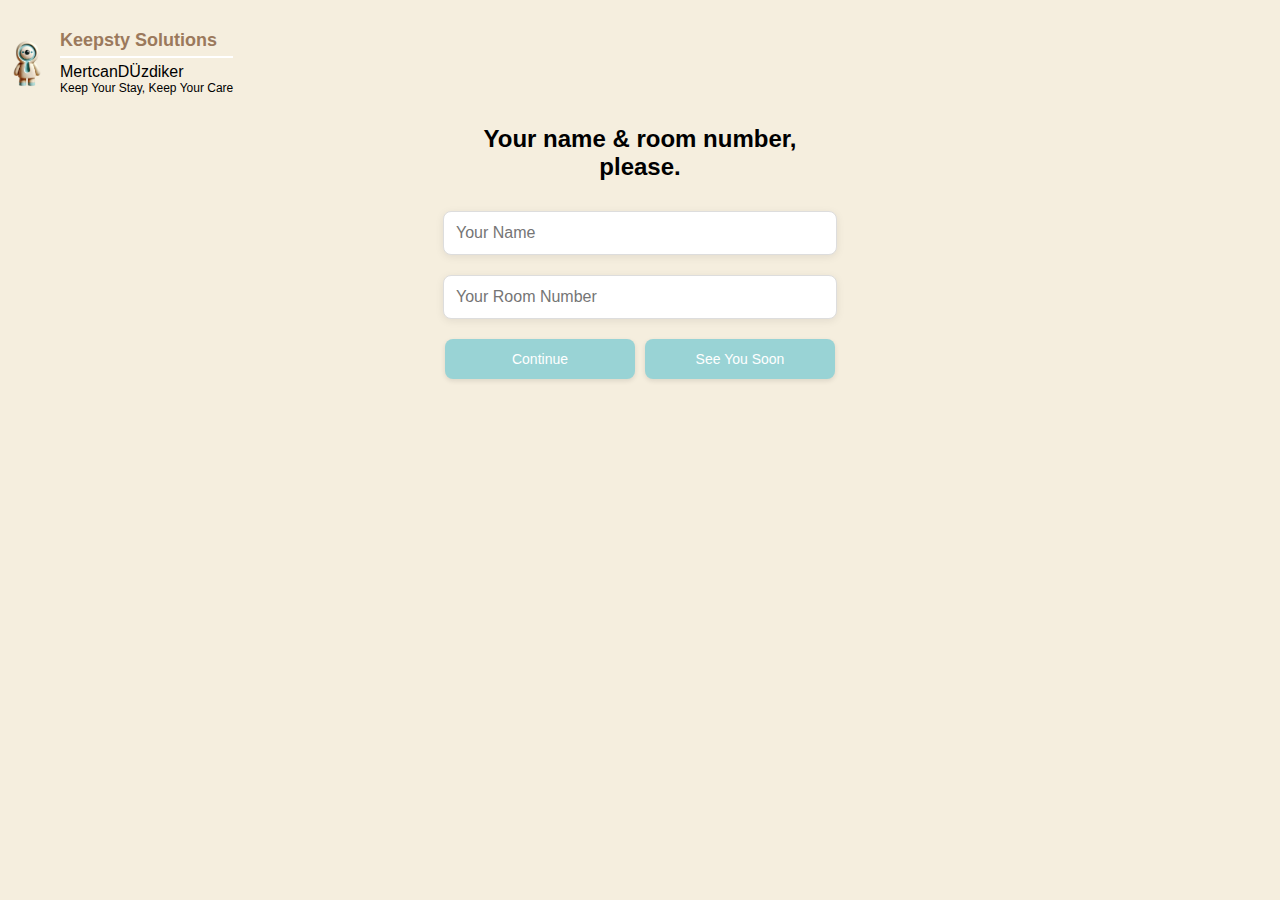
<file: index.html>
<!DOCTYPE html>
<html lang="en">
  <head>
    <meta charset="UTF-8" />
    <!-- Mevcut meta tag'ini güncelle -->
    <meta
      name="viewport"
      content="width=device-width, initial-scale=1.0, maximum-scale=1.0, user-scalable=no, viewport-fit=cover"
    />
    <meta name="apple-mobile-web-app-capable" content="yes" />

    <title>Keepsty Solutions</title>
    <link rel="stylesheet" href="style.css" />
  </head>
  <body>
    <!-- Giriş Formu -->
    <div id="form-screen" class="screen active">
      <header>
        <div class="logo-container">
          <img
            src="assets/icons/keepsty-logo.png"
            alt="Keepsty Logo"
            class="logo"
          />
          <div class="header-text">
            <h1>Keepsty Solutions</h1>
            <div class="underline"></div>MertcanDÜzdiker
            <p>Keep Your Stay, Keep Your Care</p>
          </div>
        </div>
      </header>
      <div class="form-container">
        <h2>Your name & room number, please.</h2>
        <form id="user-form">
          <input
            type="text"
            id="name"
            name="name"
            placeholder="Your Name"
            required
          />
          <input
            type="text"
            id="room"
            name="room"
            placeholder="Your Room Number"
            required
          />
          <div class="button-group">
            <button type="submit" id="continue">Continue</button>
            <button type="button" id="exit">See You Soon</button>
          </div>
        </form>
      </div>
    </div>

    <!-- Dil Seçimi Ekranı -->
    <div id="language-screen" class="screen hidden">
      <header>
        <div class="logo-container">
          <img
            src="assets/icons/keepsty-logo.png"
            alt="Keepsty Logo"
            class="logo"
          />
          <div class="header-text">
            <h1>Keepsty Solutions</h1>
            <div class="underline"></div>
            <p>Keep Your Stay, Keep Your Care</p>
          </div>
        </div>
      </header>
      <div class="language-container">
        <h2>Select Your Language</h2>
        <button class="lang-btn" data-lang="en">English</button>
        <button class="lang-btn" data-lang="tr">Türkçe</button>
        <button class="lang-btn" data-lang="fr">Français</button>
        <button class="lang-btn" data-lang="ar">العربية</button>
      </div>
    </div>

    <!-- Kart Konteyneri Ekranı -->
    <div id="card-screen" class="screen hidden">
      <header>
        <div class="logo-container">
          <img
            src="assets/icons/keepsty-logo.png"
            alt="Keepsty Logo"
            class="logo"
          />
          <div class="header-text">
            <h1>Keepsty Solutions</h1>
            <div class="underline"></div>
            <p>Keep Your Stay, Keep Your Care</p>
          </div>
        </div>
      </header>
      <div class="container">
        <div class="card" data-app="concierge">
          <div class="door">
            <img src="assets/icons/concierge.png" alt="Concierge" />
          </div>
          <h3>Concierge</h3>
        </div>
        <div class="card" data-app="roomservice">
          <div class="door">
            <img src="assets/icons/roomservice.png" alt="Room Service" />
          </div>
          <h3>Room Service</h3>
        </div>
        <div class="card" data-app="keepsty">
          <div class="door">
            <img src="assets/icons/complain.png" alt="Ask Keepsty" />
          </div>
          <h3>Ask Keepsty</h3>
        </div>
        <div class="card" data-app="housekeeping">
          <div class="door">
            <img src="assets/icons/housekeeping.png" alt="Housekeeping" />
          </div>
          <h3>Housekeeping</h3>
        </div>
        <div class="card" data-app="bellboy">
          <div class="door">
            <img src="assets/icons/bellboy.png" alt="Bellboy" />
          </div>
          <h3>Bellboy</h3>
        </div>
        <div class="card" data-app="technic">
          <div class="door">
            <img src="assets/icons/technic.png" alt="Technic" />
          </div>
          <h3>Technic</h3>
        </div>
        <div class="card" data-app="laundry">
          <div class="door">
            <img src="assets/icons/laundry.png" alt="Laundry" />
          </div>
          <h3>Laundry</h3>
        </div>
        <div class="card" data-app="complain">
          <div class="door">
            <img src="assets/icons/complain.png" alt="Complain" />
          </div>
          <h3>Complain</h3>
        </div>
      </div>
    </div>

    <!-- Scriptler -->
    <script>
      document.addEventListener("DOMContentLoaded", function () {
        // Eğer URL'de hash "#card-screen" varsa, card-screen'i göster.
        if (window.location.hash === "#card-screen") {
          var screens = document.querySelectorAll(".screen");
          screens.forEach(function (screen) {
            screen.classList.add("hidden");
            screen.classList.remove("active");
          });
          var cardScreen = document.querySelector("#card-screen");
          if (cardScreen) {
            cardScreen.classList.remove("hidden");
            cardScreen.classList.add("active");
          }
        }

        // Dil seçimi için butonlara tıklama dinleyicileri ekle.
        var langButtons = document.querySelectorAll(".lang-btn");
        langButtons.forEach(function (btn) {
          btn.addEventListener("click", function () {
            var selectedLang = btn.getAttribute("data-lang");
            // data-lang değerlerini script.js'de kullanılan tam dil isimlerine eşleyin.
            var langMapping = {
              en: "english",
              tr: "turkish",
              fr: "french",
              ar: "arabic",
            };
            var langValue = langMapping[selectedLang] || "english";
            // Seçilen dili localStorage'a kaydet.
            localStorage.setItem("currentLanguage", langValue);

            // Dil ekranından kart ekranına geçiş yap.
            document.getElementById("language-screen").classList.add("hidden");
            document.getElementById("card-screen").classList.remove("hidden");
            document.getElementById("card-screen").classList.add("active");
          });
        });
        document.querySelectorAll("input").forEach(function (input) {
          input.addEventListener("focus", function (event) {
            event.preventDefault();
            window.scrollTo(0, 0);
            document.body.scrollTop = 0;
            document.documentElement.scrollTop = 0;
          });
        });

        window.addEventListener("scroll", function () {
          window.scrollTo(0, 0);
        });
      });
    </script>

    <!-- script.js dosyasını dahil ediyoruz -->
    <script src="script.js"></script>
  </body>
</html>
</file>
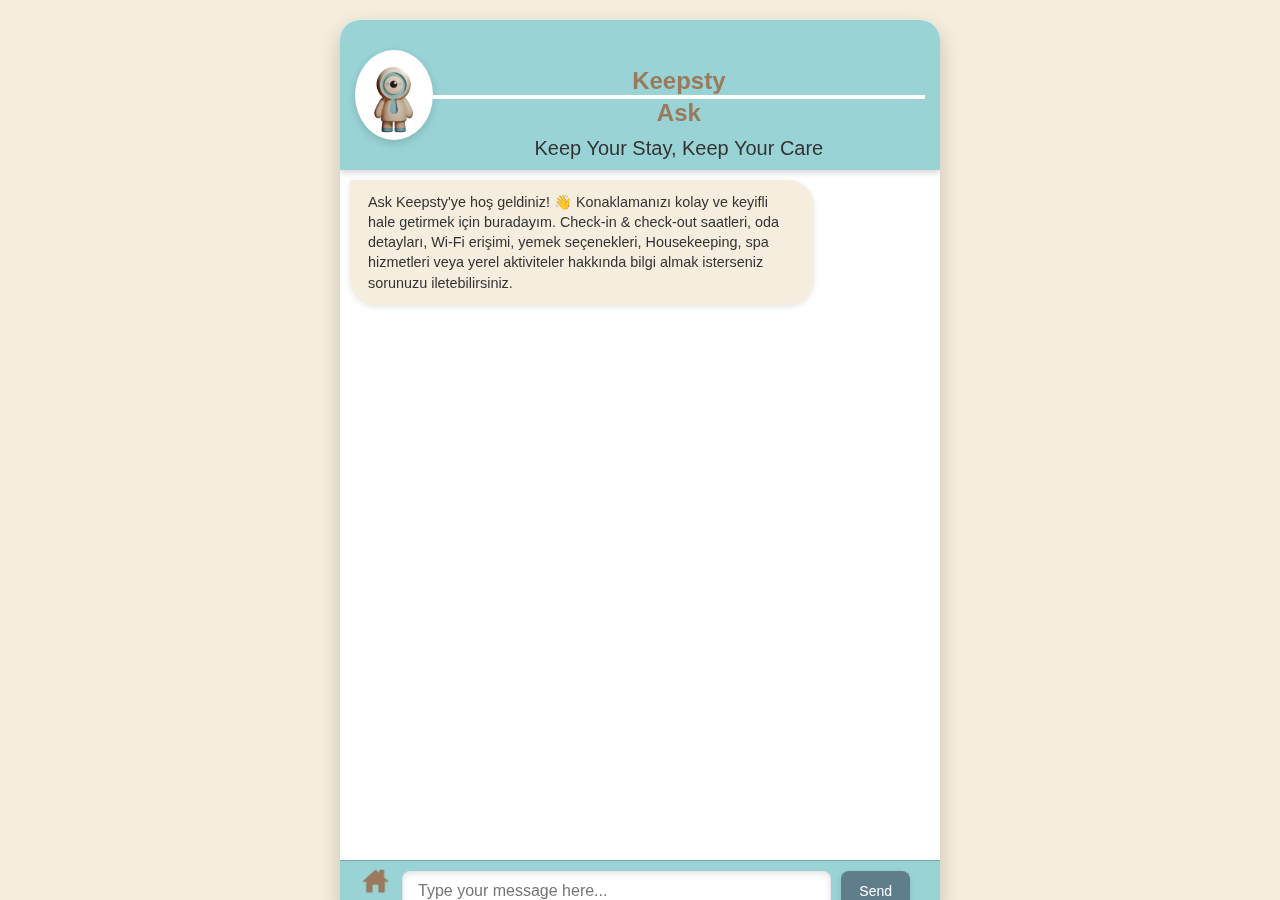
<file: apps/keepsty/index.html>
<!DOCTYPE html>
<html lang="en">
<head>
  <meta charset="UTF-8">
  <meta name="viewport" content="width=device-width, initial-scale=1.0">
  <title> Ask Keepsty </title>
  <link rel="stylesheet" href="style.css">
</head>
<body>
  <!-- Dil Seçimi -->
  <div id="language-selection">

  </div>
  

  <!-- Chatbot Alanı -->
  <div id="chatbot" style="display:none;">
      <!--üst baslıkkkk-->
      <div class="header-container">
        <div class="circle">
          <img src="assets/icons/keepsty-character.png" alt="Keepsty Character">
        </div>
        <div class="text-and-line">
          <h1 class="title">Keepsty</h1>
          <div class="horizontal-line"></div>
          <h2 class="subtitle">Ask</h2>
          <p class="tagline">Keep Your Stay, Keep Your Care</p>
        </div>
      </div>
    
    
    
      <!-- yazıyor-->
      <div id="typing-indicator" style="display: none;">
        <span class="dot"></span>
        <span class="dot"></span>
        <span class="dot"></span>
      </div>
    

      

      <!-- Sohbet Kutusu -->
      <div id="chat-box">
      </div>

    <!-- Kullanıcı Seçenekleri -->
    <div id="chat-options"></div>
    
    <div id="footer-container">
      <div class="action-item" id="home-action" onclick="navigateToHome()">
        <img src="assets/icons/action1.png" alt="Home">
        <p>Home</p>
    </div>
  
  
  <script>
    function navigateToHome() {
        // Kullanıcıyı public/index.html dosyasındaki #card-screen bölümüne yönlendir
        window.location.href = '../../index.html#card-screen';
    }
  </script>
  
      <div id="message-input-container">
        <input type="text" id="message-input" placeholder="Type your message here..." />
        <button id="send-button">Send</button>
      </div>
      <div id="keepsty-container">

        <span id="keepsty-text"></span>
      </div>
      
    </div>
    

  <script src="script.js" defer></script>
</body>
</html>

<div id="time-popup" style="display: none;">
  <div class="popup-content">
    <h3>What time would you like to get a service?</h3>
    <div id="time-options"></div>
    <!-- Bu alanı ekleyin; CSS'inizi bozmadan istediğiniz stilde düzenleyin -->
    <div id="selected-time-display" class="time-display"></div>
    <div class="popup-buttons">
      <button id="confirm-time" class="keepsty-button">Confirm</button>
      <button id="cancel-time" class="keepsty-button cancel">Cancel</button>
    </div>
  </div>
</div>
</file>
<file: style.css>
/* Genel Sayfa Stilleri */
html, body {
  position: fixed;
  top: 0;
  left: 0;
  width: 100%;
  height: 100vh;
  margin: 0;
  padding: 0;
  font-family: "Montserrat", sans-serif;
  background-color: #f5eede;
  overflow: hidden;
  touch-action: none;
  display: flex;
  flex-direction: column;
  align-items: center;
  justify-content: flex-start;
  padding: env(safe-area-inset-top) env(safe-area-inset-right)
    env(safe-area-inset-bottom) env(safe-area-inset-left);
}

/* Başlık ve Logo */
header {
  width: 100%;
  display: flex;
  justify-content: flex-start;
  align-items: center;
  padding: 20px;
  margin-top: 10px;
  margin-bottom: 30px;
  background-color: transparent;
  z-index: 10;
}

.logo-container {
  display: flex;
  align-items: center;
  gap: 10px;
}

header .logo {
  width: 50px;
  height: 50px;
}

.header-text h1 {
  font-size: 18px;
  font-weight: bold;
  color: #9b795c;
  margin: 0;
}

.header-text .underline {
  width: 100%;
  height: 2px;
  background-color: #ffffff;
  margin: 5px 0;
}

.header-text p {
  font-size: 12px;
  color: #000000;
  margin: 0;
}

/* Konteyner */
.container {
  display: flex;
  flex-wrap: wrap;
  justify-content: center;
  gap: 20px;
  margin: -50px auto 0;
  max-width: 1200px;
  transition: all 0.3s ease;
}

/* Kartlar */
.card {
  width: 120px;
  height: 220px;
  background-color: #ffffff;
  border: 2px solid #d6e9f5;
  border-radius: 120px 120px 0 0;
  text-align: center;
  position: relative;
  overflow: hidden;
  cursor: pointer;
  transition: transform 0.3s ease, box-shadow 0.3s ease;
}

.card:hover {
  transform: translateY(-5px);
  box-shadow: 0 10px 20px rgba(0, 0, 0, 0.2);
}

/* Kapı Şekli */
.card .door {
  width: 100px;
  height: 160px;
  margin: 20px auto;
  background-color: #99d3d5;
  border-radius: 120px 120px 0 0;
  position: relative;
  overflow: hidden;
  display: flex;
  justify-content: center;
  align-items: center;
  transition: all 0.3s ease;
}

.card .door img {
  width: 130%;
  height: auto;
  margin: 10px;
  transition: transform 0.3s ease;
}

/* Başlık */
.card h3 {
  margin: -8px 0 0;
  font-size: 16px;
  color: #9b795c;
  font-weight: bold;
  transition: color 0.3s ease;
}

/* Kapı Tıklama Efekti */
.card.clicked .door {
  animation: doorZoomIn 0.5s forwards ease-in-out;
}

/* Kapı Zoom Efekti */
@keyframes doorZoomIn {
  0% {
    transform: scale(1);
  }
  100% {
    transform: scale(10);
    opacity: 0;
  }
}

/* Ekran Ayarları */
.screen {
  display: none;
  flex-direction: column;
  align-items: center;
  width: 100%;
  height: 100%;
}

.screen.active {
  display: flex;
}

.hidden {
  display: none;
}

/* Form Konteyneri */
.form-container {
  text-align: center;
  width: 90%;
  max-width: 400px;
  background-color: transparent;
  padding: 20px;
  margin-top: -60px;
  transition: transform 0.3s ease;
}

@media (max-height: 500px) {
  .form-container {
    transform: translateY(-20%);
  }
}

/* Form Elemanları */
input {
  width: 92%;
  padding: 12px;
  margin: 10px 0;
  border: 1px solid #ddd;
  border-radius: 8px;
  font-size: 16px !important;
  background-color: #fff;
  box-shadow: 0 2px 8px rgba(0, 0, 0, 0.08);
  -webkit-appearance: none;
  appearance: none;
  transition: border-color 0.3s ease, box-shadow 0.3s ease;
}

input:focus {
  outline: none;
  border-color: #99d3d5;
  box-shadow: 0 2px 12px rgba(153, 211, 213, 0.2);
}

.button-group {
  display: flex;
  justify-content: space-between;
  margin-top: 5px;
}

button {
  background-color: #99d3d5;
  color: #fff;
  border: none;
  border-radius: 8px;
  padding: 12px 18px;
  font-size: 14px;
  cursor: pointer;
  flex: 1;
  margin: 5px;
  transition: background-color 0.3s ease, transform 0.2s ease;
  box-shadow: 0 2px 5px rgba(0, 0, 0, 0.1);
}

button:hover {
  background-color: #87c1c3;
  transform: translateY(-2px);
  box-shadow: 0 4px 8px rgba(0, 0, 0, 0.15);
}

button:active {
  transform: translateY(0);
  box-shadow: 0 2px 3px rgba(0, 0, 0, 0.1);
}

#exit {
  background-color: #99d3d5;
}

/* Dil Seçim Ekranı Konteyneri */
.language-container {
  text-align: center;
  margin-top: 30px;
}

/* Butonları Dikey Hizalama */
.language-container button {
  display: flex;
  align-items: center;
  justify-content: flex-start;
  background-color: #fff;
  color: #333;
  padding: 14px 20px;
  font-size: 1rem;
  font-weight: 600;
  border: 1px solid #d8cdbf;
  border-radius: 12px;
  cursor: pointer;
  transition: all 0.3s ease;
  box-shadow: 0 4px 8px rgba(0, 0, 0, 0.1);
  gap: 12px;
  width: 240px;
  text-align: left;
  margin: 12px auto;
}

/* Buton Hover Efekti */
.language-container button:hover {
  background-color: #f0e8d8;
  color: #7a6c5e;
  transform: translateY(-2px);
  box-shadow: 0 6px 12px rgba(0, 0, 0, 0.12);
}

/* Bayrak Görselleri */
.language-container button::before {
  content: "";
  display: inline-block;
  width: 30px;
  height: 20px;
  border-radius: 3px;
  box-shadow: 0 2px 4px rgba(0, 0, 0, 0.1);
  background-size: cover;
  background-position: center;
}

/* Her Dil İçin Bayrak Görselleri */
.language-container button[data-lang="en"]::before {
  background-image: url("assets/flags/en.png");
}

.language-container button[data-lang="tr"]::before {
  background-image: url("assets/flags/tr.png");
}

.language-container button[data-lang="fr"]::before {
  background-image: url("assets/flags/fr.png");
}

.language-container button[data-lang="ar"]::before {
  background-image: url("assets/flags/ar.png");
}

/* Responsive Tasarım */
@media (max-width: 768px) {
  .card {
    width: 120px;
    height: 200px;
  }

  .card .door {
    width: 80px;
    height: 120px;
  }

  .card h3 {
    font-size: 14px;
  }
  
  .container {
    gap: 18px;
  }
}

@media (max-width: 480px) {
  .container {
    gap: 15px;
  }

  .card {
    width: 90px;
    height: 162px;
  }

  .card .door {
    width: 63px;
    height: 90px;
  }

  .card h3 {
    font-size: 12px;
  }
  
  header {
    padding: 15px;
  }
  
  .language-container button {
    width: 220px;
    padding: 12px 16px;
  }
}
</file>
<file: apps/keepsty/style.css>
/* Genel Ayarlar */
:root {
  --primary-color: #99d3d5;
  --secondary-color: #f5eede;
  --text-color: #4a4a4a;
  --text-dark: #333333;
  --text-light: #7a6c5e;
  --accent-color: #9b795c;
  --accent-light: #d8cdbf;
  --white: #ffffff;
  --bot-message-bg: #f5eede;
  --user-message-bg: #d6e9f5;
  --shadow-sm: 0 2px 6px rgba(0, 0, 0, 0.1);
  --shadow-md: 0 4px 8px rgba(0, 0, 0, 0.15);
  --shadow-lg: 0 8px 20px rgba(0, 0, 0, 0.2);
  --border-radius-sm: 8px;
  --border-radius-md: 16px;
  --border-radius-lg: 20px;
  --header-height: 150px;
  --footer-height: 60px;
  --safe-area-inset: env(safe-area-inset-bottom, 0px);
}

* {
  box-sizing: border-box;
  -webkit-tap-highlight-color: transparent;
}

html {
  height: -webkit-fill-available;
  scroll-behavior: smooth;
}

body {
  margin: 0;
  padding: 0;
  font-family: 'Montserrat', sans-serif;
  background-color: var(--secondary-color);
  display: flex;
  flex-direction: column;
  align-items: center;
  justify-content: flex-start;
  min-height: 100vh;
  min-height: -webkit-fill-available;
  width: 100%;
  position: relative;
  overflow-x: hidden;
  -webkit-font-smoothing: antialiased;
  padding-bottom: calc(var(--footer-height) + var(--safe-area-inset));
}

/* Dil seçim ekranı */
#language-selection {
  display: flex;
  justify-content: center;
  align-items: center;
  gap: 20px;
  flex-wrap: wrap;
  padding: 20px;
  width: 100%;
  max-width: 600px;
  margin: 0 auto;
  padding-top: max(20px, env(safe-area-inset-top));
}

#language-selection button {
  display: flex;
  align-items: center;
  justify-content: center;
  background-color: var(--white);
  color: var(--text-dark);
  padding: 12px 18px;
  font-size: 0.9rem;
  font-weight: 600;
  border: 1px solid var(--accent-light);
  border-radius: var(--border-radius-md);
  cursor: pointer;
  transition: all 0.3s ease;
  box-shadow: var(--shadow-sm);
  gap: 10px;
  width: 150px;
}

#language-selection button:hover {
  background-color: #f0e8d8;
  transform: translateY(-2px);
  box-shadow: var(--shadow-md);
}

#language-selection button:active {
  transform: translateY(0);
  box-shadow: var(--shadow-sm);
}

#language-selection button img.flag {
  width: 30px;
  height: 20px;
  object-fit: cover;
  border-radius: 3px;
  box-shadow: 0 2px 4px rgba(0, 0, 0, 0.1);
}

/* Typing Indicator */
.message.typing-message {
  display: flex;
  align-items: center;
  gap: 5px;
  font-style: italic;
  color: var(--text-light);
}

.dots {
  display: flex;
  gap: 5px;
}

.dot {
  width: 8px;
  height: 8px;
  background-color: var(--text-light);
  border-radius: 50%;
  animation: typingDots 1.5s infinite ease-in-out;
}

.dot:nth-child(1) {
  animation-delay: 0s;
}

.dot:nth-child(2) {
  animation-delay: 0.2s;
}

.dot:nth-child(3) {
  animation-delay: 0.4s;
}

@keyframes typingDots {
  0%, 80%, 100% {
    transform: scale(0);
    opacity: 0.3;
  }
  40% {
    transform: scale(1);
    opacity: 1;
  }
}

/* Chatbot Alanı */
#chatbot {
  width: 100%;
  max-width: 600px;
  background-color: var(--white);
  border-radius: var(--border-radius-lg);
  box-shadow: var(--shadow-lg);
  overflow: hidden;
  margin-top: 20px;
  display: flex;
  flex-direction: column;
  position: fixed;
  top: 0;
  bottom: var(--footer-height);
  left: 50%;
  transform: translateX(-50%);
  height: 100%;
}

/* Sohbet Kutusu */
#chat-box {
  width: 100%;
  height: calc(100vh - 130px - var(--safe-area-inset));
  padding: 10px;
  padding-bottom: 70px;
  overflow-y: auto;
  background-color: var(--white);
  box-sizing: border-box;
  display: flex;
  flex-direction: column;
  gap: 15px;
  justify-content: flex-start;
  padding-top: calc(var(--header-height) - 10px);
  scroll-behavior: smooth;
  -webkit-overflow-scrolling: touch;
}

/* Kaydırma Çubuğu Stili */
#chat-box::-webkit-scrollbar {
  width: 6px;
}

#chat-box::-webkit-scrollbar-thumb {
  background-color: #ccc;
  border-radius: 4px;
}

#chat-box::-webkit-scrollbar-track {
  background-color: #f5f5f5;
}

/* Mesaj Stili */
#chat-box .bot-message,
#chat-box .user-message {
  background-color: var(--bot-message-bg);
  color: var(--text-color);
  border-radius: 20px;
  padding: 10px 15px;
  font-size: 14px;
  max-width: 80%;
  box-shadow: var(--shadow-sm);
  transition: all 0.3s ease;
}

#chat-box .bot-message {
  align-self: flex-start;
  background-color: #e1f3f8;
}

#chat-box .user-message {
  align-self: flex-end;
  background-color: var(--user-message-bg);
}

/* Yazıyor Göstergesi */
#typing-indicator {
  display: flex;
  gap: 5px;
  margin-left: 20px;
  align-items: center;
}

#typing-indicator .dot {
  width: 8px;
  height: 8px;
  background-color: var(--primary-color);
  border-radius: 50%;
  animation: typing 1s infinite;
}

@keyframes typing {
  0%, 100% {
    opacity: 0.3;
  }
  50% {
    opacity: 1;
  }
}

/* Sabit Başlık Alanı */
.header-container {
  position: fixed;
  top: 0;
  left: 0;
  width: 100%;
  height: var(--header-height);
  background-color: var(--primary-color);
  padding: 10px 15px;
  display: flex;
  align-items: center;
  justify-content: space-between;
  box-shadow: 0 3px 6px rgba(0, 0, 0, 0.15);
  z-index: 10;
  box-sizing: border-box;
  padding-top: max(10px, env(safe-area-inset-top));
}

/* Yuvarlak Karakter Alanı */
.circle {
  width: 90px;
  height: 90px;
  background-color: var(--white);
  border-radius: 50%;
  display: flex;
  align-items: center;
  justify-content: center;
  box-shadow: 0 3px 8px rgba(0, 0, 0, 0.15);
  overflow: hidden;
}

.circle img {
  width: 90px;
  height: auto;
  object-fit: contain;
}

/* Çizgi ve Yazılar */
.text-and-line {
  display: flex;
  flex-direction: column;
  align-items: center;
  gap: 0px;
  position: relative;
  margin-top: 40px;
  width: 100%;
  z-index: 0;
}

/* Çizgi */
.horizontal-line {
  width: 100%;
  height: 4px;
  background-color: var(--white);
  margin: 0px;
}

/* Yazılar */
.title {
  font-size: 24px;
  font-weight: bold;
  color: var(--accent-color);
  margin-bottom: 0px;
}

.subtitle {
  font-size: 24px;
  font-weight: bold;
  color: var(--accent-color);
  margin-top: 0px;
}

.tagline {
  font-size: 20px;
  font-weight: lighter;
  color: var(--text-dark);
  margin-top: -10px;
}

/* Alt Konteyner */
#action-container {
  position: fixed;
  bottom: 0;
  left: 0;
  width: 100%;
  background-color: var(--primary-color);
  padding: 5px 10px;
  display: flex;
  justify-content: space-around;
  align-items: center;
  border-top: 1px solid var(--accent-light);
  box-shadow: 0 -1px 4px rgba(0, 0, 0, 0.1);
  z-index: 10;
  box-sizing: border-box;
  height: var(--footer-height);
  padding-bottom: calc(5px + var(--safe-area-inset));
}

/* Görsel Kutuları */
.action-item {
  display: flex;
  flex-direction: column;
  align-items: center;
  gap: 4px;
  cursor: pointer;
  transition: transform 0.3s ease;
  position: relative;
}

.action-item:active {
  transform: scale(0.95);
}

.action-item:hover {
  transform: scale(1.1);
}

.action-item img {
  width: 30px;
  height: 30px;
  object-fit: contain;
  border-radius: 10px;
}

/* Görsel Altındaki Yazı */
.action-item p {
  margin: 0;
  font-size: 12px;
  color: var(--white);
  text-align: center;
  font-weight: 500;
}

/* Kullanıcı ve bot mesajları */
.message.bot {
  align-self: flex-start;
  text-align: left;
  margin-right: auto;
  position: relative;
  max-width: 80%;
  margin: 20px 0;
  padding: 12px 18px;
  background-color: var(--bot-message-bg);
  color: var(--text-dark);
  font-size: 0.9rem;
  line-height: 1.4;
  border-radius: 0 26px 26px 26px;
  word-break: break-word;
  white-space: pre-wrap;
  box-shadow: var(--shadow-sm);
  transition: all 0.3s ease;
}

.message.user {
  align-self: flex-end;
  text-align: right;
  margin-left: auto;
}

.message.user p {
  background-color: var(--bot-message-bg);
  color: var(--text-dark);
  border-radius: 26px 26px 0px 26px;
  padding: 12px 18px;
  font-size: 0.9rem;
  line-height: 1.4;
  word-break: break-word;
  white-space: pre-wrap;
  box-shadow: var(--shadow-sm);
  transition: all 0.3s ease;
}

/* Footer container */
#footer-container {
  position: fixed;
  bottom: var(--safe-area-inset);
  left: 0;
  width: 100%;
  background-color: var(--primary-color);
  padding: 10px 20px;
  display: flex;
  gap: 10px;
  align-items: center;
  z-index: 20;
  box-sizing: border-box;
  border-top: 1px solid rgba(0, 0, 0, 0.2);
  height: var(--footer-height);
  padding-bottom: calc(10px + var(--safe-area-inset));
}

/* Mesaj Giriş Alanı */
#message-input-container {
  display: flex;
  align-items: center;
  gap: 10px;
  flex: 1;
  border-radius: 26px;
  width: 100%;
}

#message-input {
  flex: 1;
  width: 80%;
  height: 40px;
  border: 1px solid rgba(0, 0, 0, 0.1);
  border-radius: var(--border-radius-sm);
  padding: 10px 15px;
  font-size: 16px;
  box-sizing: border-box;
  background-color: var(--white);
  box-shadow: var(--shadow-sm) inset;
  outline: none;
  transition: all 0.3s ease;
}

#message-input:focus {
  border-color: var(--primary-color);
  box-shadow: 0 0 0 2px rgba(153, 211, 213, 0.25);
}

/* Gönder Butonu */
#send-button {
  background-color: #607d8b;
  color: var(--white);
  border: none;
  border-radius: var(--border-radius-sm);
  padding: 12px 18px;
  font-size: 14px;
  cursor: pointer;
  transition: all 0.3s ease;
  box-shadow: var(--shadow-sm);
  font-weight: 500;
}

#send-button:hover {
  background-color: #4a4a4a;
  transform: translateY(-2px);
  box-shadow: var(--shadow-md);
}

#send-button:active {
  transform: translateY(0);
  box-shadow: var(--shadow-sm);
}

/* Responsive Ayarlamalar */
@media (max-width: 768px) {
  #chatbot {
    margin-top: 0;
    border-radius: 0;
  }
  
  #footer-container {
    flex-wrap: wrap;
    justify-content: center;
  }
  
  .header-container {
    height: 140px;
  }
  
  .circle {
    width: 80px;
    height: 80px;
  }
  
  .circle img {
    width: 80px;
  }
  
  .title, .subtitle {
    font-size: 20px;
  }
  
  .tagline {
    font-size: 16px;
  }
}

/* Daha küçük mobil cihazlar için */
@media (max-width: 480px) {
  #chat-box {
    padding-top: 120px;
  }
  
  .header-container {
    height: 120px;
  }
  
  .circle {
    width: 70px;
    height: 70px;
  }
  
  .circle img {
    width: 70px;
  }
  
  .title, .subtitle {
    font-size: 18px;
  }
  
  .tagline {
    font-size: 14px;
  }
  
  #language-selection button {
    width: 130px;
    padding: 10px 15px;
  }
  
  .action-item img {
    width: 25px;
    height: 25px;
  }
  
  .action-item p {
    font-size: 11px;
  }
}

/* iPhone SE gibi küçük ekranlar için */
@media (max-width: 375px) {
  .header-container {
    height: 110px;
  }
  
  .circle {
    width: 60px;
    height: 60px;
  }
  
  .circle img {
    width: 60px;
  }
  
  .title, .subtitle {
    font-size: 16px;
  }
  
  .tagline {
    font-size: 12px;
  }
  
  #message-input {
    height: 36px;
    font-size: 14px;
  }
  
  #send-button {
    padding: 10px 15px;
    font-size: 13px;
  }
}

/* iPhone X ve üstü için güvenli alan ayarları */
@supports (padding: max(0px)) {
  #footer-container, #action-container {
    padding-bottom: max(10px, env(safe-area-inset-bottom));
  }
  
  .header-container {
    padding-top: max(10px, env(safe-area-inset-top));
  }
  
  body {
    padding-bottom: calc(var(--footer-height) + env(safe-area-inset-bottom));
  }
  
  #chat-box {
    padding-bottom: calc(70px + env(safe-area-inset-bottom));
  }
}

/* Animasyonları devre dışı bırakma tercihi için */
@media (prefers-reduced-motion: reduce) {
  * {
    animation-duration: 0.01s !important;
    transition-duration: 0.01s !important;
  }
}
</file>
